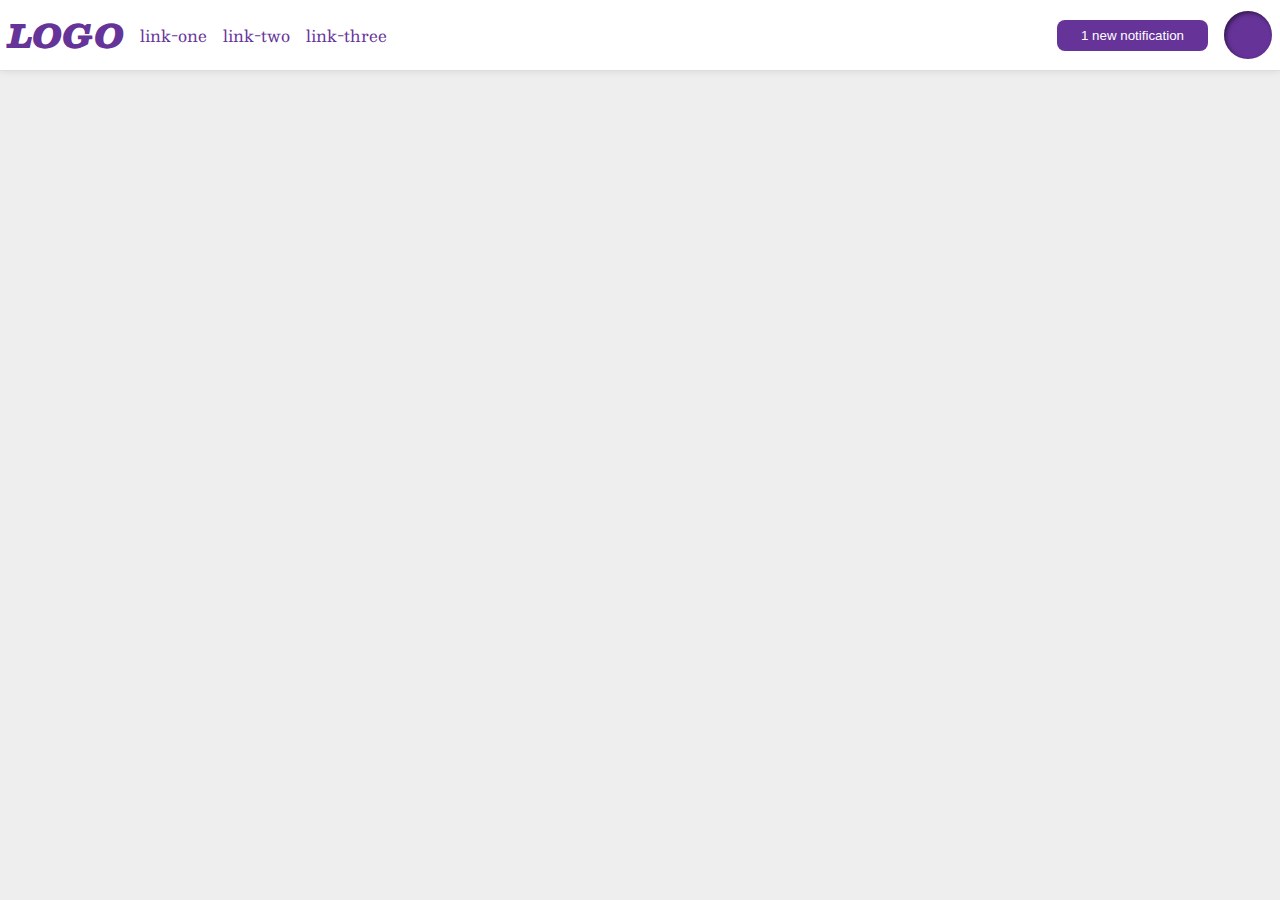
<file: flex/03-flex-header-2/index.html>
<!DOCTYPE html>
<html lang="en">
  <head>
    <meta charset="UTF-8">
    <meta http-equiv="X-UA-Compatible" content="IE=edge">
    <meta name="viewport" content="width=device-width, initial-scale=1.0">
    <title>Flex Header 2</title>
    <link rel="stylesheet" href="style.css">
  </head>
  <body>
    <div class="header">
      <div class="logo">
        LOGO
      </div>
      <ul class="links">
        <li><a href="google.com">link-one</a></li>
        <li><a href="google.com">link-two</a></li>
        <li><a href="google.com">link-three</a></li>
      </ul>
      <button class="notifications">
        1 new notification
      </button>
      <div class="profile-image"></div>
  </div>
  </body>
</html>
</file>
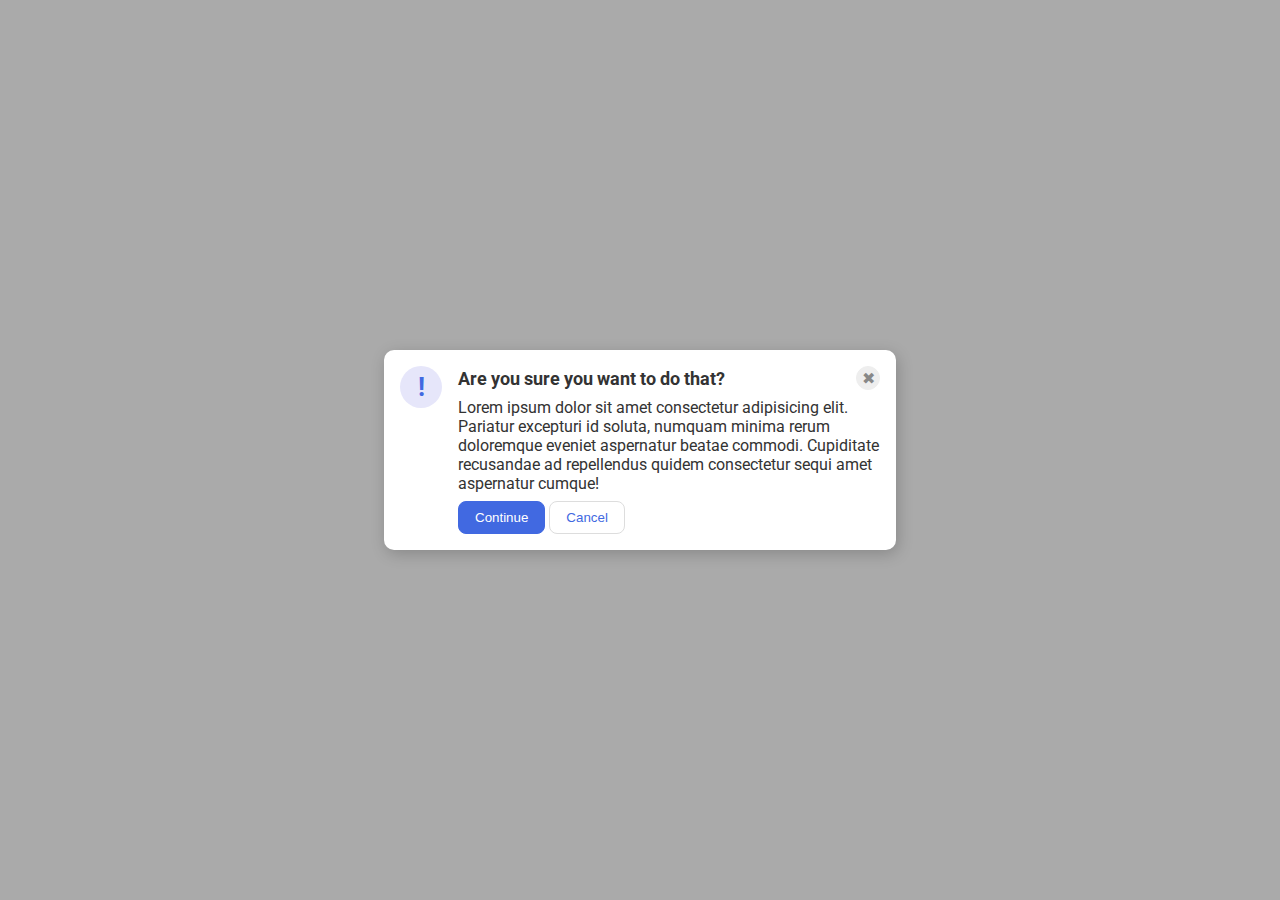
<file: flex/05-flex-modal/index.html>
<!DOCTYPE html>
<html lang="en">
  <head>
    <meta charset="UTF-8">
    <meta http-equiv="X-UA-Compatible" content="IE=edge">
    <meta name="viewport" content="width=device-width, initial-scale=1.0">
    <link rel="stylesheet" href="style.css">
    <title>Modal</title>
  </head>
  <body>
    <div class="modal">
      <div class="icon">!</div>
      <div class="containter">
      <div class="header">Are you sure you want to do that?
      <button class="close-button">✖</button>
    </div>
      <div class="text">Lorem ipsum dolor sit amet consectetur adipisicing elit. Pariatur excepturi id soluta, numquam minima rerum doloremque eveniet aspernatur beatae commodi. Cupiditate recusandae ad repellendus quidem consectetur sequi amet aspernatur cumque!</div>
      <button class="continue">Continue</button>
      <button class="cancel">Cancel</button>
    </div>
    </div>
  </body>
</html>
</file>
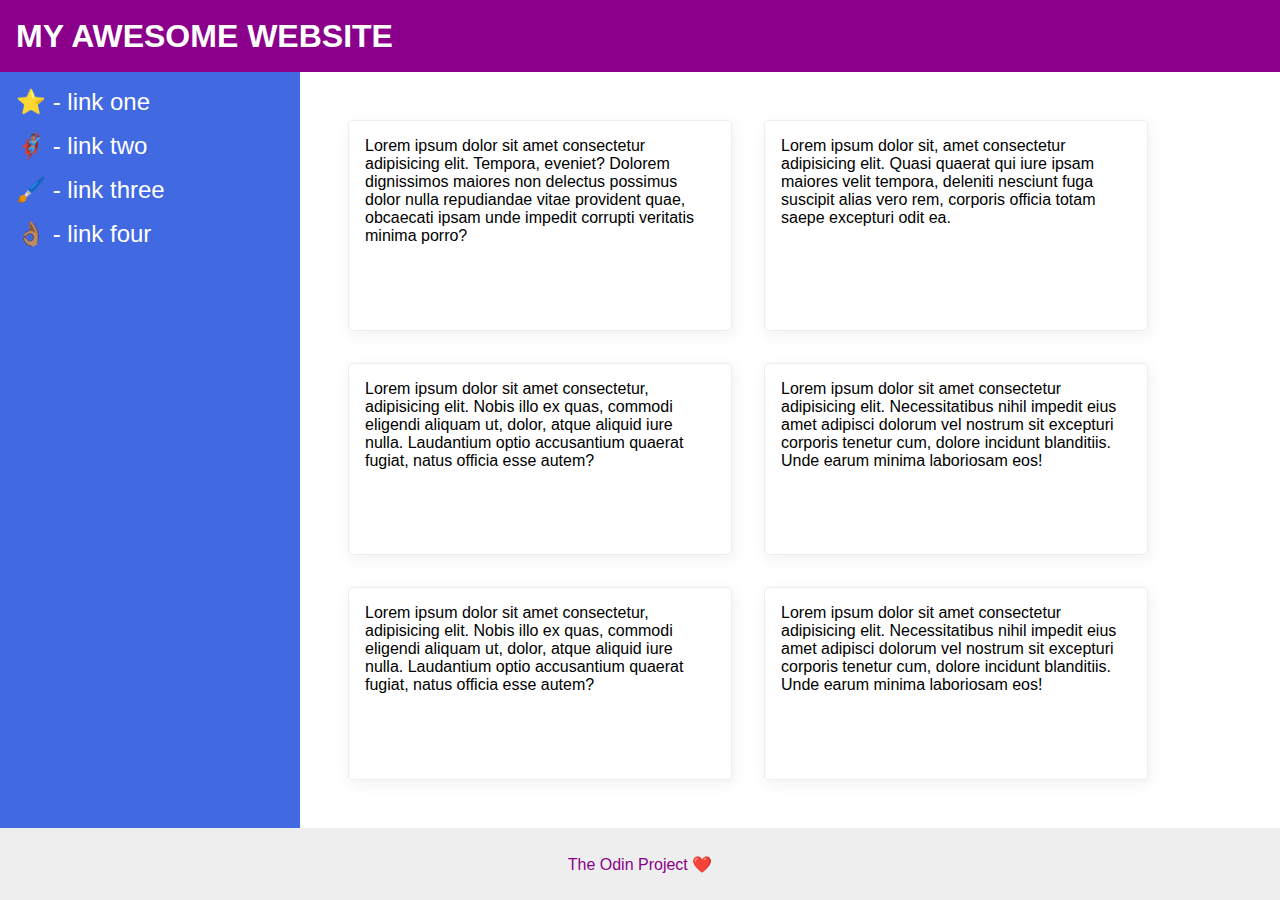
<file: flex/07-flex-layout-2/index.html>
<!DOCTYPE html>
<html lang="en">
  <head>
    <meta charset="UTF-8">
    <meta http-equiv="X-UA-Compatible" content="IE=edge">
    <meta name="viewport" content="width=device-width, initial-scale=1.0">
    <title>The Holy Grail</title>
    <link rel="stylesheet" href="style.css">
  </head>
  <body>
    <div class="header">
      MY AWESOME WEBSITE
    </div>
  <div class="conteiner"> 
  <div class="sidebar">
      <ul>
        <li><a href="#">⭐ - link one</a></li>
        <li><a href="#">🦸🏽‍♂️ - link two</a></li>
        <li><a href="#">🖌️ - link three</a></li>
        <li><a href="#">👌🏽 - link four</a></li>
      </ul>
    </div>
<div class="content">
    <div class="card">Lorem ipsum dolor sit amet consectetur adipisicing elit. Tempora, eveniet? Dolorem dignissimos maiores non delectus possimus dolor nulla repudiandae vitae provident quae, obcaecati ipsam unde impedit corrupti veritatis minima porro?</div>
    <div class="card">Lorem ipsum dolor sit, amet consectetur adipisicing elit. Quasi quaerat qui iure ipsam maiores velit tempora, deleniti nesciunt fuga suscipit alias vero rem, corporis officia totam saepe excepturi odit ea.</div>
    <div class="card">Lorem ipsum dolor sit amet consectetur, adipisicing elit. Nobis illo ex quas, commodi eligendi aliquam ut, dolor, atque aliquid iure nulla. Laudantium optio accusantium quaerat fugiat, natus officia esse autem?</div>
    <div class="card">Lorem ipsum dolor sit amet consectetur adipisicing elit. Necessitatibus nihil impedit eius amet adipisci dolorum vel nostrum sit excepturi corporis tenetur cum, dolore incidunt blanditiis. Unde earum minima laboriosam eos!</div>
    <div class="card">Lorem ipsum dolor sit amet consectetur, adipisicing elit. Nobis illo ex quas, commodi eligendi aliquam ut, dolor, atque aliquid iure nulla. Laudantium optio accusantium quaerat fugiat, natus officia esse autem?</div>
    <div class="card">Lorem ipsum dolor sit amet consectetur adipisicing elit. Necessitatibus nihil impedit eius amet adipisci dolorum vel nostrum sit excepturi corporis tenetur cum, dolore incidunt blanditiis. Unde earum minima laboriosam eos!</div>
  </div> 
</div>
    <div class="footer">
      The Odin Project ❤️
    </div>
  </body>
</html>
</file>
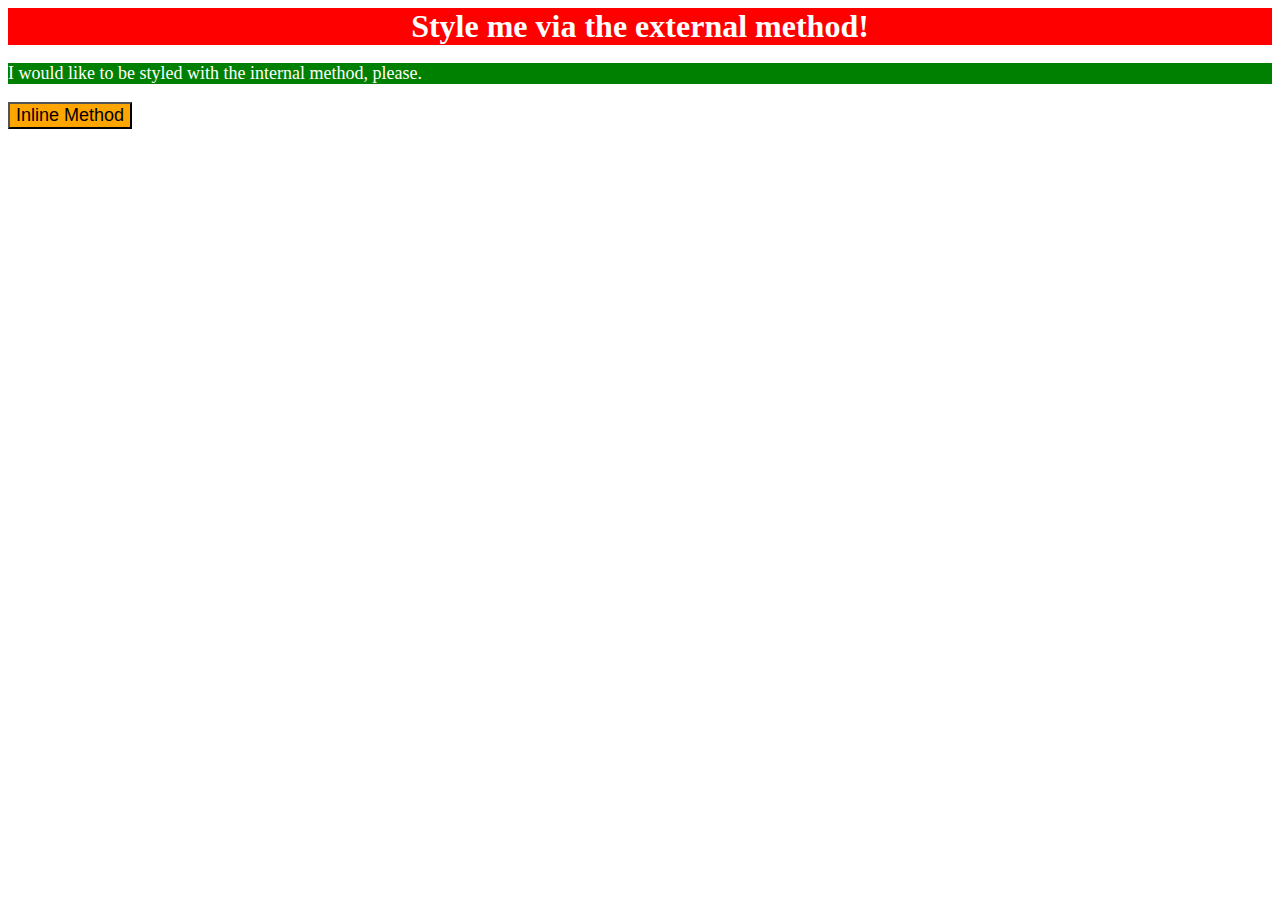
<file: foundations/01-css-methods/index.html>
<!DOCTYPE html>
<html lang="en">
  <head>
    <meta charset="UTF-8">
    <meta http-equiv="X-UA-Compatible" content="IE=edge">
    <meta name="viewport" content="width=device-width, initial-scale=1.0">
    <title>Methods for Adding CSS</title>
    <link rel="stylesheet" href="style.css">
    <style>
      p {
        background-color: green;
        color: white;
        font-size: 18px;
      }
    </style>
  </head>
  <body>
    <div>Style me via the external method!</div>
    <p>I would like to be styled with the internal method, please.</p>
    <button style="background-color: orange; font-size: 18px;">Inline Method</button>
  </body>
</html>
</file>
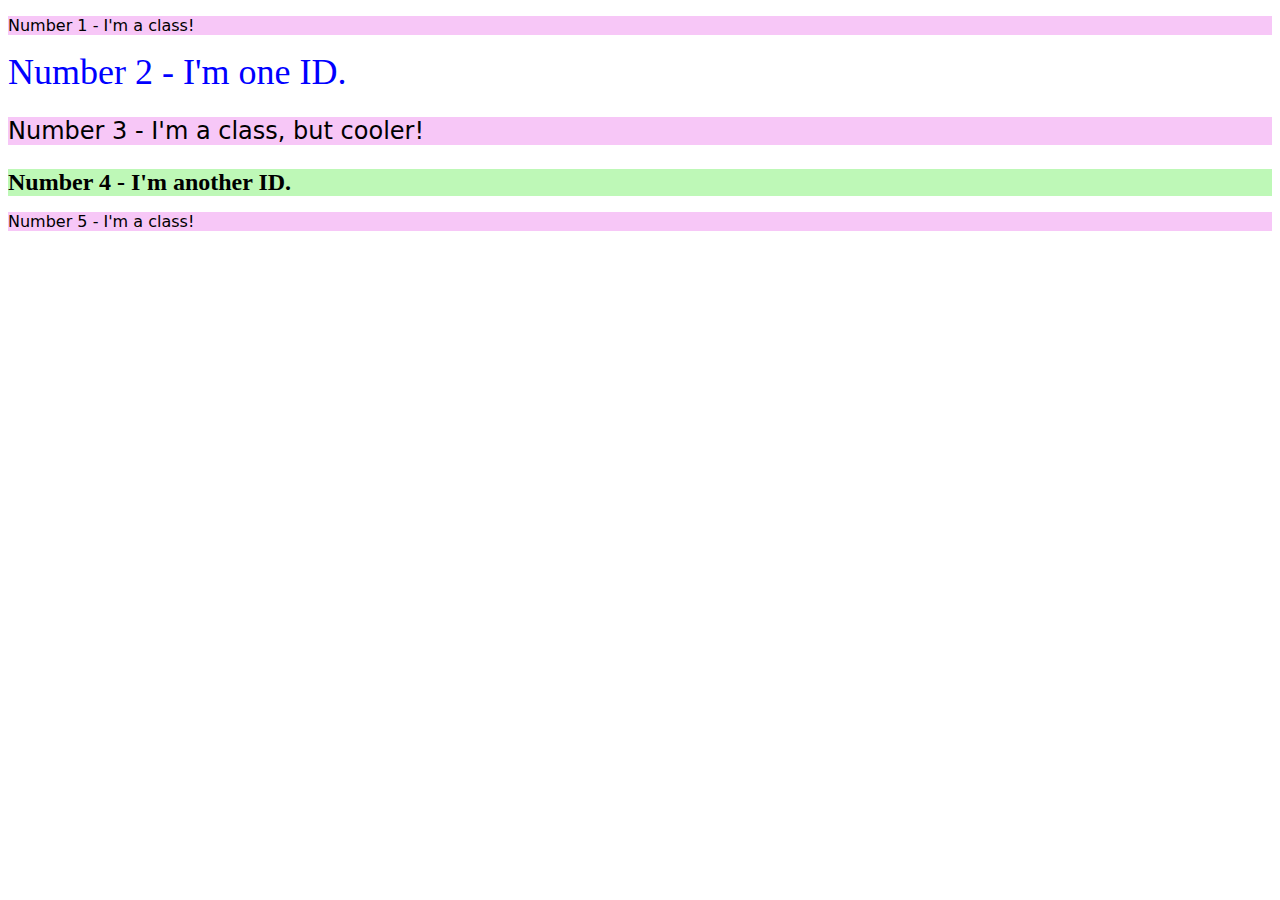
<file: foundations/02-class-id-selectors/index.html>
<!DOCTYPE html>
<html lang="en">
  <head>
    <meta charset="UTF-8">
    <meta http-equiv="X-UA-Compatible" content="IE=edge">
    <meta name="viewport" content="width=device-width, initial-scale=1.0">
    <title>Class and ID Selectors</title>
    <link rel="stylesheet" href="style.css">
  </head>
  <body>
    <p class="odd">Number 1 - I'm a class!</p>
    <div id="unique">Number 2 - I'm one ID.</div>
    <p class="odd cooler">Number 3 - I'm a class, but cooler!</p>
    <div id="another-unique">Number 4 - I'm another ID.</div>
    <p class="odd">Number 5 - I'm a class!</p>
  </body>
</html>
</file>
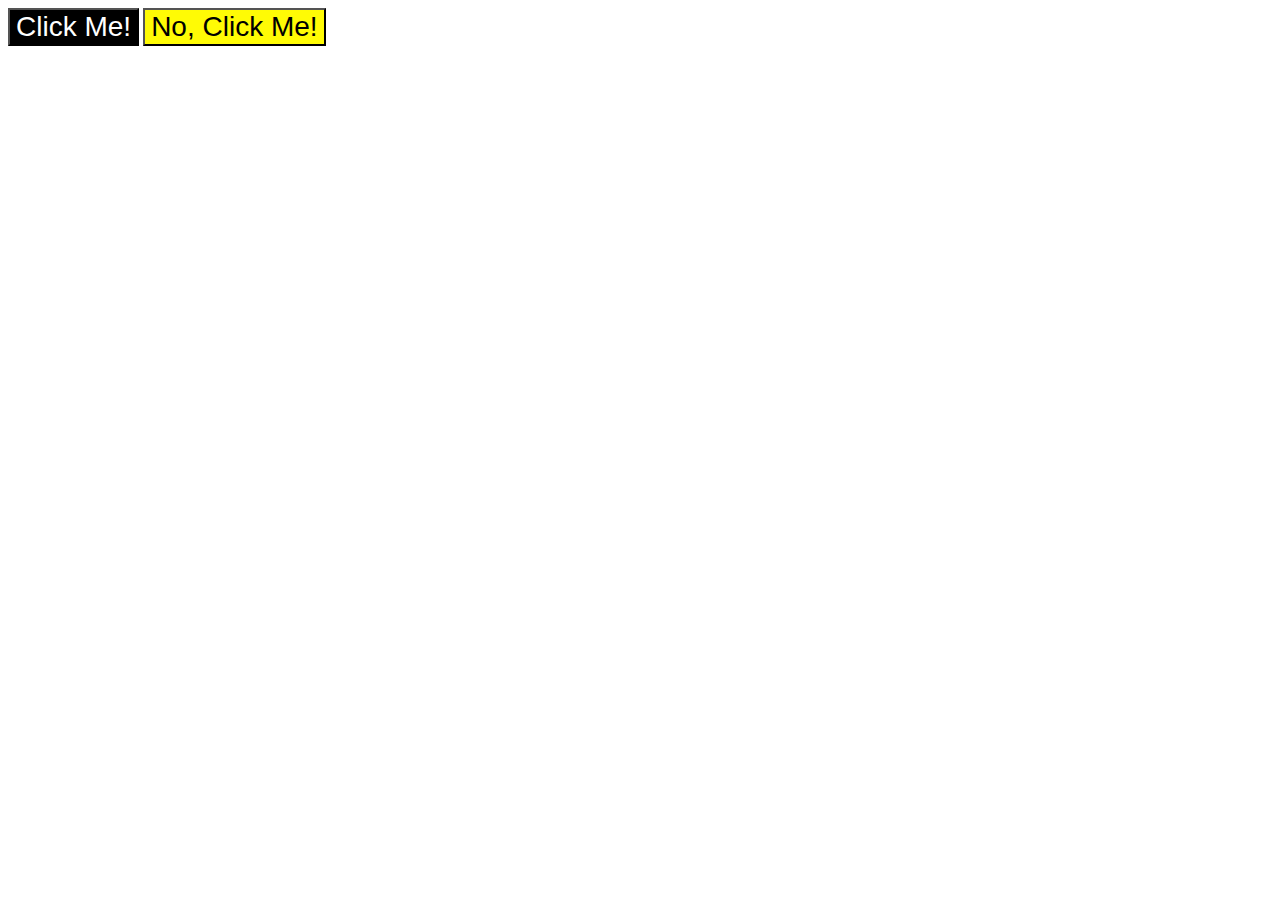
<file: foundations/03-grouping-selectors/index.html>
<!DOCTYPE html>
<html lang="en">
  <head>
    <meta charset="UTF-8">
    <meta http-equiv="X-UA-Compatible" content="IE=edge">
    <meta name="viewport" content="width=device-width, initial-scale=1.0">
    <title>Grouping Selectors</title>
    <link rel="stylesheet" href="style.css">
  </head>
  <body>
    <button class="okey bro">Click Me!</button>
    <button class="okey sis">No, Click Me!</button>
  </body>
</html>
</file>
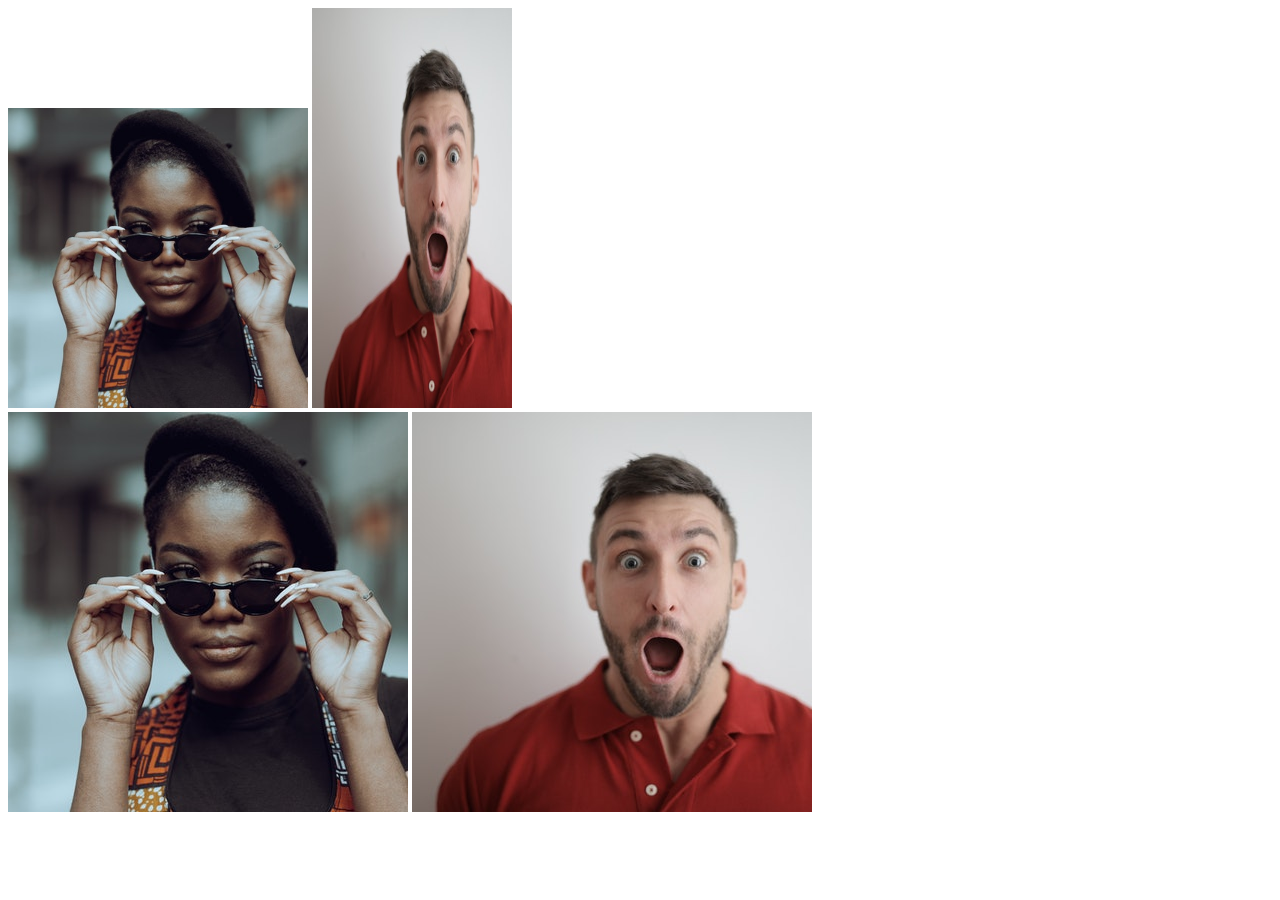
<file: foundations/04-chaining-selectors/index.html>
<!DOCTYPE html>
<html lang="en">
  <head>
    <meta charset="UTF-8">
    <meta http-equiv="X-UA-Compatible" content="IE=edge">
    <meta name="viewport" content="width=device-width, initial-scale=1.0">
    <title>Chaining Selectors</title>
    <link rel="stylesheet" href="style.css">
  </head>
  <body>
    <!-- Check image source path. Review Foundations lesson - Links and Images -->
    <!-- Use the classes BELOW this line -->
    <div>
      <img class="avatar proportioned" src="images/pexels-katho-mutodo-8434791.jpg" alt="Woman with glasses">
      <img class="avatar distorted" src="images/pexels-andrea-piacquadio-3777931.jpg" alt="Man with surprised expression">
    </div>
    <!-- Use the classes ABOVE this line -->
    <div>
      <img class="original proportioned" src="images/pexels-katho-mutodo-8434791.jpg" alt="Woman with glasses">
      <img class="original distorted" src="images/pexels-andrea-piacquadio-3777931.jpg" alt="Man with surprised expression">
    </div>
  </body>
</html>
</file>
<file: flex/03-flex-header-2/style.css>
/* this is some magical font-importing.  
you'll learn about it later. */
@import url('https://fonts.googleapis.com/css2?family=Besley:ital,wght@0,400;1,900&display=swap');

body {
  margin: 0;
  background: #eee;
  font-family: Besley, serif;
}

.header {
  background: white;
  border-bottom: 1px solid #ddd;
  box-shadow: 0 0 8px rgba(0,0,0,.1);
  display: flex;
  padding: 8px;
  gap: 16px;
  align-items: center;
  justify-content: space-between;
}

.profile-image {
  background: rebeccapurple;
  box-shadow: inset 2px 2px 4px rgba(0,0,0,.5);
  border-radius: 50%;
  width: 48px;
  height: 48px;
  flex-shrink: 0;
}

.logo {
  color: rebeccapurple;
  font-size: 32px;
  font-weight: 900;
  font-style: italic;
}

button {
  border: none;
  border-radius: 8px;
  background: rebeccapurple;
  color: white;
  padding: 8px 24px;
  flex-shrink: 0;
}

a {
  /* this removes the line under our links */
  text-decoration: none;
  color: rebeccapurple;
}

ul {
  list-style-type: none;
  display: flex;
  padding: 0;
  margin: 0;
  gap: 16px;
  flex: 1;
}
</file>
<file: flex/05-flex-modal/style.css>
@import url('https://fonts.googleapis.com/css2?family=Roboto:wght@400;700&display=swap');

html, body {
  height: 100%;
}

body {
  font-family: Roboto, sans-serif;
  margin: 0;
  background: #aaa;
  color: #333;
  /* I'll give you this one for free lol */
  display: flex;
  align-items: center;
  justify-content: center;
}

.modal {
  background: white;
  width: 480px;
  border-radius: 10px;
  box-shadow: 2px 4px 16px rgba(0,0,0,.2);
  padding: 16px;
  gap: 16px;
  display: flex;
}

.text {
  margin-bottom: 8px;
  margin-top: 8px;
}

.icon {
  color: royalblue;
  font-size: 26px;
  font-weight: 700;
  background: lavender;
  width: 42px;
  height: 42px;
  border-radius: 50%;
  display: flex;
  align-items: center;
  justify-content: center;
  flex-shrink: 0;
}

.close-button {
  background: #eee;
  border-radius: 50%;
  color: #888;
  font-weight: 400;
  font-size: 16px;
  height: 24px;
  width: 24px;
  display: flex;
  align-items: center;
  justify-content: center;
  border: 1px solid #eee;
  padding: 0;
}

button {
  cursor: pointer;
  padding: 8px 16px;
  border-radius: 8px;
}

button.continue {
  background: royalblue;
  border: 1px solid royalblue;
  color: white;
}

button.cancel {
  background: white;
  border: 1px solid #ddd;
  color: royalblue;
}

.container {
  display: flex;
}

.header {
  display: flex;
  justify-content: space-between;
  align-items: center;
  font-weight: bold;
  font-size: 18px;
}
</file>
<file: flex/07-flex-layout-2/style.css>
body {
  font-family: -apple-system, BlinkMacSystemFont, 'Segoe UI', Roboto, Oxygen, Ubuntu, Cantarell, 'Open Sans', 'Helvetica Neue', sans-serif;
  margin: 0;
  min-height: 100vh;
  display: flex;
  flex-direction: column;
}

.header {
  height: 72px;
  background: darkmagenta;
  color: white;
  display: flex;
  font-size: 32px;
  font-weight: 900;
  align-items: center;
  /* gap: 16px; */
  margin: 0;
  padding: 0 16px;
}

.footer {
  height: 72px;
  background: #eee;
  color: darkmagenta;
  display: flex;
  justify-content: center;
  align-items: center;
}

ul {
  list-style-type: none;
  padding: 0;
  margin: 0;
}

li {
  margin-bottom: 16px;
}

.sidebar {
  width: 300px;
  background: royalblue;
  box-sizing: border-box;
  padding: 16px;
  flex-shrink: 0;
}

a {
  font-size: 24px;
  color: white;
  text-decoration: none;
}

.card {
  border: 1px solid #eee;
  box-shadow: 2px 4px 16px rgba(0,0,0,.06);
  border-radius: 4px;
  width: 350px;
  padding: 16px;
  margin: 16px;
}

.content {
  display: flex;
  flex-wrap: wrap;
  padding: 32px;
}

.conteiner {
  display: flex;
  justify-content: space-between;
  flex: 1;
}
</file>
<file: foundations/01-css-methods/style.css>
div {
    background-color: red;
    color: white;
    font-size: 32px;
    text-align: center;
    font-weight: bold;
}
</file>
<file: foundations/02-class-id-selectors/style.css>
.odd {
    background-color: rgb(247, 199, 247);
    font-family: Verdana, DejaVu sans, sans-serif;
}

.odd.cooler {
    font-size: 24px;
}

#unique {
    color: blue;
    font-size: 36px;
}

#another-unique {
    background-color: rgb(190, 248, 183);
    font-size: 24px;
    font-weight: bold;
}
</file>
<file: foundations/03-grouping-selectors/style.css>
.okey {
    font-size: 28px;
    font-family: Helvetica, Times New Roman, sans-serif;
}

.bro {
    background-color: rgb(0, 0, 0);
    color: white;
}

.sis {
    background-color: hsl(59, 100%, 51%);
}
</file>
<file: foundations/04-chaining-selectors/style.css>
/* Add CSS Styling */
.avatar.proportioned {
    width: 300px;
}

.avatar.distorted {
    width: 200px;
    height: 400px;
}
</file>
